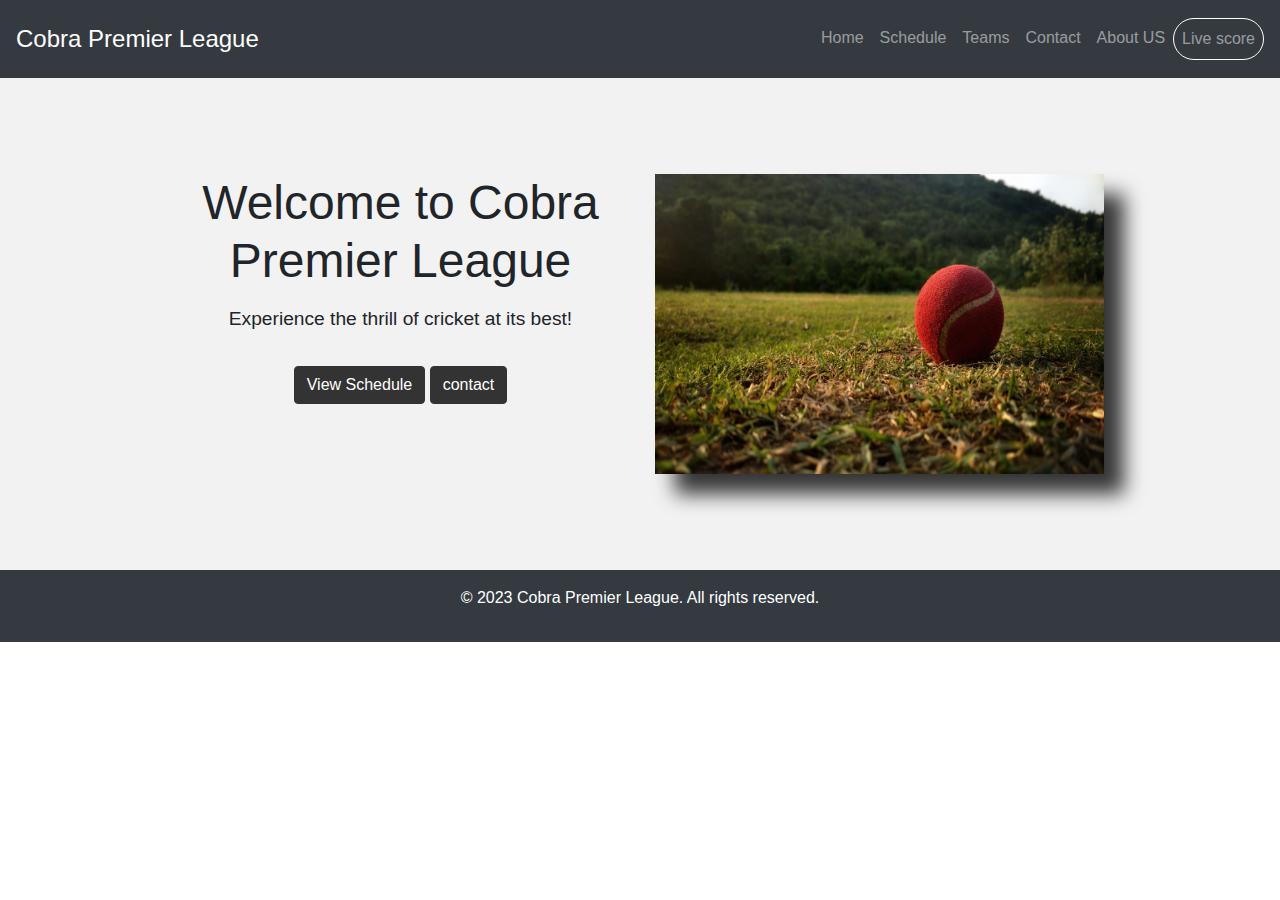
<file: index.html>
<!DOCTYPE html>
<html lang="en">
<head>
  <meta charset="UTF-8">
  <meta name="viewport" content="width=device-width, initial-scale=1.0">
  <title>Cobra Premier League - Home</title>
  <link rel="stylesheet" href="https://stackpath.bootstrapcdn.com/bootstrap/4.5.0/css/bootstrap.min.css">
  <link rel="stylesheet" href="styles.css">
  <link rel="stylesheet" href="script.js">
</head>
<body>
  <header>
    <nav class="navbar navbar-expand-lg navbar-dark bg-dark">
      <a class="navbar-brand" href="index.html">Cobra Premier League</a>
      <button class="navbar-toggler" type="button" data-toggle="collapse" data-target="#navbarNav" aria-controls="navbarNav" aria-expanded="false" aria-label="Toggle navigation">
        <span class="navbar-toggler-icon"></span>
      </button>
      <div class="collapse navbar-collapse" id="navbarNav">
        <ul class="navbar-nav ml-auto">
          <li class="nav-item">
            <a class="nav-link" href="index.html">Home</a>
          </li>
          <li class="nav-item">
            <a class="nav-link" href="schedule.html">Schedule</a>
          </li>
          <li class="nav-item">
            <a class="nav-link" href="teams.html">Teams</a>
          </li>
          <li class="nav-item">
            <a class="nav-link" href="contact.html">Contact</a>
          </li>
          <li class="nav-item">
            <a href="About.html" class="nav-link">About US</a>
          </li>
          <li class="nav-item">
            <a href="Live-Score.html" class="nav-link" id="live">Live score</a>
          </li>
        </ul>
      </div>
    </nav>
  </header>

  <section id="home">
    <div class="container">
      <div class="row">
        <div class="col-lg-6">
          <h1>Welcome to Cobra Premier League</h1>
          <p>Experience the thrill of cricket at its best!</p>
          <a href="schedule.html" class="btn btn-primary">View Schedule</a>
          <a href="contact.html" class="btn btn-primary">contact</a>

        </div>
        <div class="col-lg-6" id="img">
          <img src="index.jpg" style="height: 300px; width: 500px;" alt="Cricket Match" class="img-fluid">
        </div>
      </div>
    </div>
  </section>

  <footer class="bg-dark text-white text-center py-3">
    <p>&copy; 2023 Cobra Premier League. All rights reserved.</p>
  </footer>

  <script src="https://code.jquery.com/jquery-3.5.1.slim.min.js"></script>
  <script src="https://cdn.jsdelivr.net/npm/@popperjs/core@2.5.4/dist/umd/popper.min.js"></script>
  <script src="https://stackpath.bootstrapcdn.com/bootstrap/4.5.0/js/bootstrap.min.js"></script>
</body>
</html>
</file>
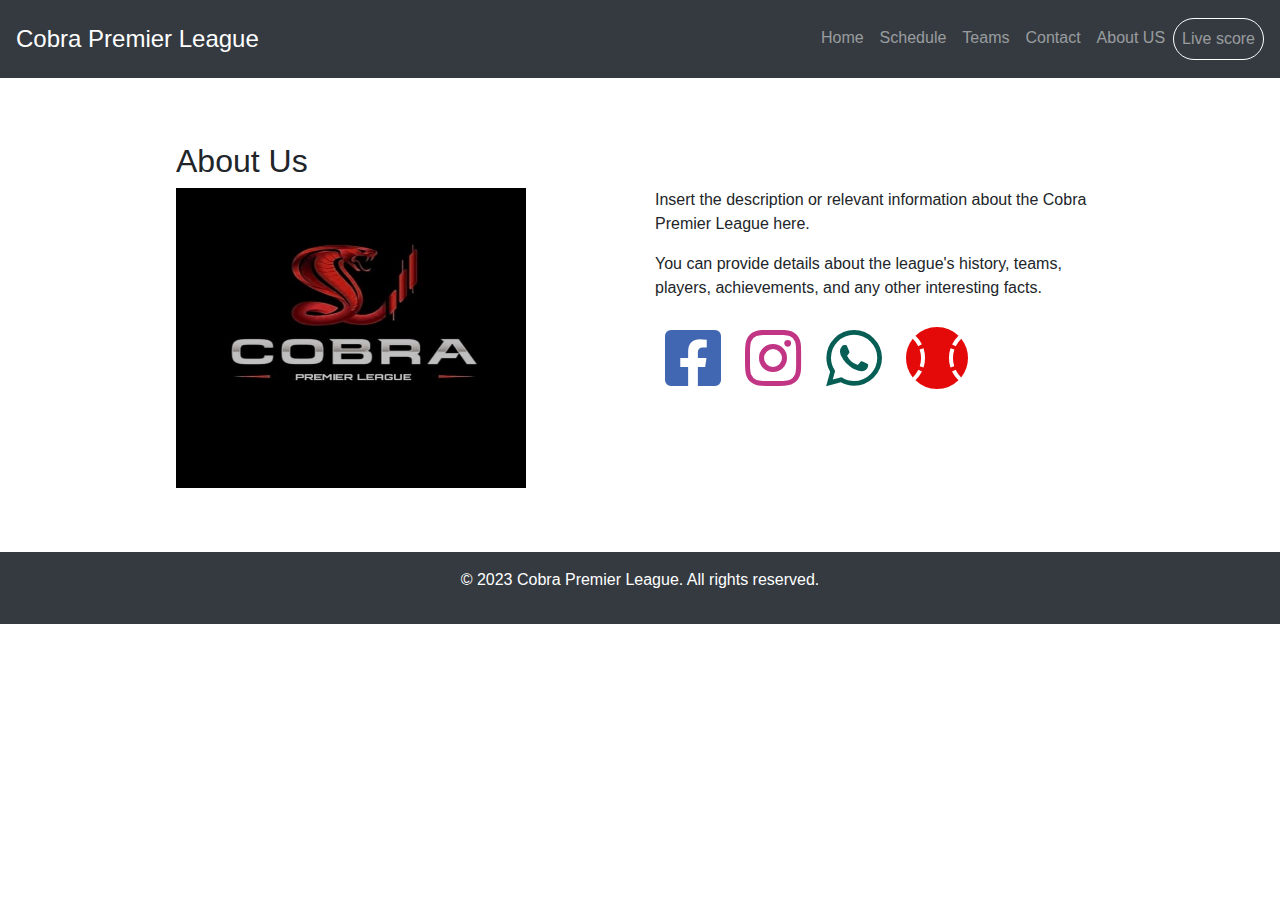
<file: about.html>
<!DOCTYPE html>
<html lang="en">
<head>
  <meta charset="UTF-8">
  <meta name="viewport" content="width=device-width, initial-scale=1.0">
  <title>Cobra Premier League - About Us</title>
  <link rel="stylesheet" href="https://stackpath.bootstrapcdn.com/bootstrap/4.5.0/css/bootstrap.min.css">
  <link rel="stylesheet" href="https://cdnjs.cloudflare.com/ajax/libs/font-awesome/5.15.3/css/all.min.css">
  <link rel="stylesheet" href="styles.css">
  <style>
    
    .social-icons a i {
      font-size: 4rem; /* Increase the icon size as desired */
      margin: 10px;
      
      transition: color 0.3s ease;
    }

    .social-icons a i:hover {
      color: #0a0909;
      margin-bottom: 10px;
    }


  </style>



  </style>
</head>
<body>
  <header>
  <nav class="navbar navbar-expand-lg navbar-dark bg-dark">
      <a class="navbar-brand" href="index.html">Cobra Premier League</a>
      <button class="navbar-toggler" type="button" data-toggle="collapse" data-target="#navbarNav" aria-controls="navbarNav" aria-expanded="false" aria-label="Toggle navigation">
        <span class="navbar-toggler-icon"></span>
      </button>
      <div class="collapse navbar-collapse" id="navbarNav">
        <ul class="navbar-nav ml-auto">
          <li class="nav-item">
            <a class="nav-link" href="index.html">Home</a>
          </li>
          <li class="nav-item">
            <a class="nav-link" href="schedule.html">Schedule</a>
          </li>
          <li class="nav-item">
            <a class="nav-link" href="teams.html">Teams</a>
          </li>
          <li class="nav-item">
            <a class="nav-link" href="contact.html">Contact</a>
          </li>
          <li class="nav-item">
            <a href="About.html" class="nav-link">About US</a>
          </li>
          <li class="nav-item">
            <a href="Live-Score.html" class="nav-link" id="live">Live score</a>
          </li>
        </ul>
      </div>
    </nav>
  </header>

  <section id="about">
    <div class="container">
      <h2>About Us</h2>
      <div class="row">
        <div class="col-md-6">
          <img src="cobra.jpg" alt="Cobra Premier League" class="img-fluid" style="height: 300px; width: 350px;">
        </div>
        <div class="col-md-6">
          <p>
            Insert the description or relevant information about the Cobra Premier League here.
          </p>
          <p>
            You can provide details about the league's history, teams, players, achievements, and any other interesting facts.
          </p>
          <div class="social-icons">
            <a href="" target="_blank"><i class="fab fa-facebook-square" style="color: #4267B2; "></i></a>
            <a href="https://instagram.com/cobra_premier_league?igshid=MzRlODBiNWFlZA==" target="_blank"><i class="fab fa-instagram" style="color: #C13584;"></i></a>
            <a href="https://chat.whatsapp.com/Fq3kYMX9ciS5ScdDucrhTf" target="_blank"><i class="fab fa-whatsapp" style="color: #075E54;"></i></a>
            <a href="https://cricheroes.in/tournament/330860/COBRA-PREMIER-LEAGUE" target="_blank"><i class="fas fa-baseball-ball" style="color: #e40a0a;"></i></a>
            

            
            
            
          </div>
        </div>
      </div>
    </div>
  </section>

  <footer class="bg-dark text-white text-center py-3">
    <p>&copy; 2023 Cobra Premier League. All rights reserved.</p>
  </footer>

  <script src="https://code.jquery.com/jquery-3.5.1.slim.min.js"></script>
  <script src="https://stackpath.bootstrapcdn.com/bootstrap/4.5.0/js/bootstrap.min.js"></script>
</body>
</html>
</file>
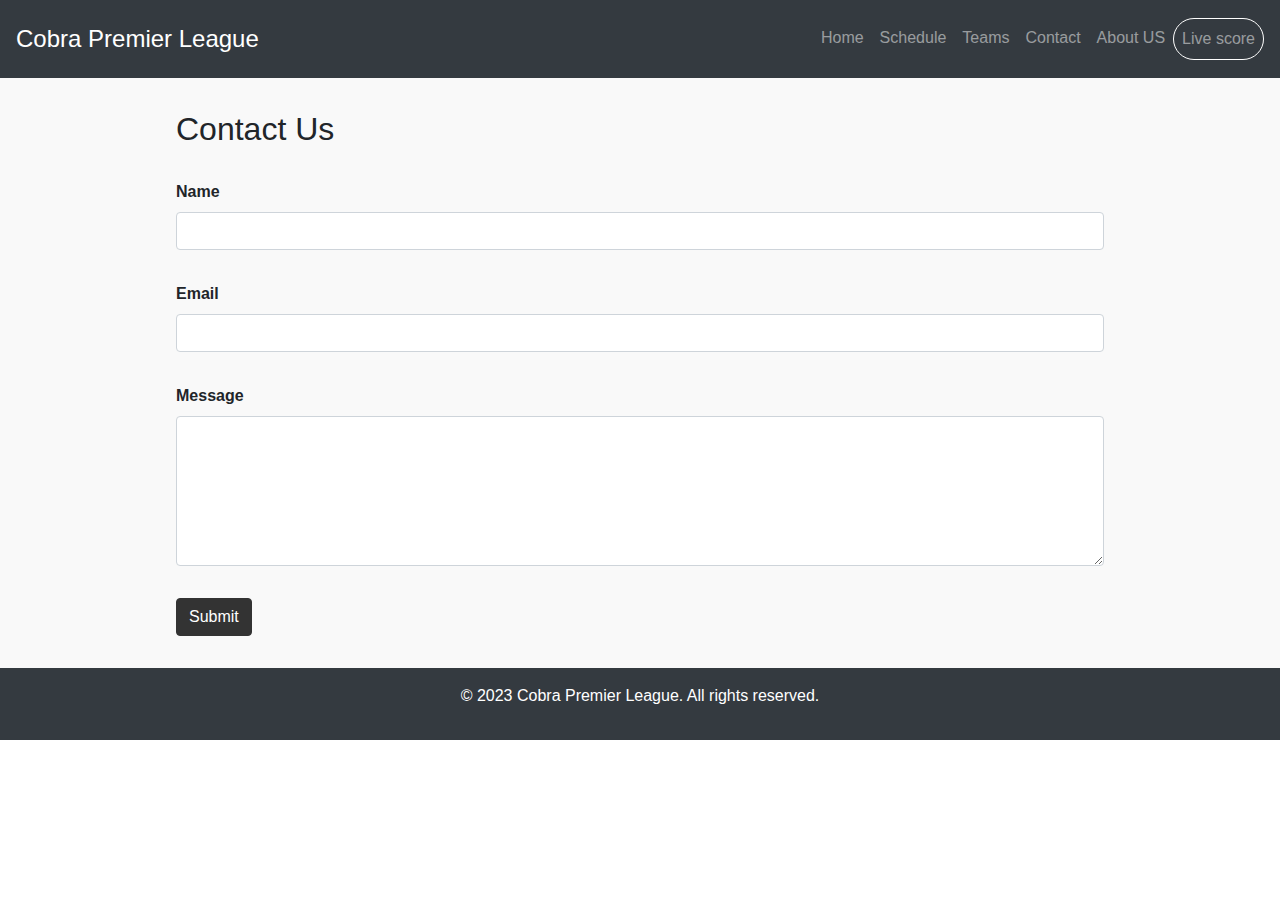
<file: contact.html>
<!DOCTYPE html>
<html lang="en">
<head>
  <meta charset="UTF-8">
  <meta name="viewport" content="width=device-width, initial-scale=1.0">
  <title>Cobra Premier League - Contact</title>
  <link rel="stylesheet" href="https://stackpath.bootstrapcdn.com/bootstrap/4.5.0/css/bootstrap.min.css">
  <link rel="stylesheet" href="styles.css">
</head>
<body>
  <header>
  <nav class="navbar navbar-expand-lg navbar-dark bg-dark">
  <a class="navbar-brand" href="index.html">Cobra Premier League</a>
  <button class="navbar-toggler" type="button" data-toggle="collapse" data-target="#navbarNav" aria-controls="navbarNav" aria-expanded="false" aria-label="Toggle navigation">
    <span class="navbar-toggler-icon"></span>
  </button>
  <div class="collapse navbar-collapse" id="navbarNav">
    <ul class="navbar-nav ml-auto">
      <li class="nav-item">
        <a class="nav-link" href="index.html">Home</a>
      </li>
      <li class="nav-item">
        <a class="nav-link" href="schedule.html">Schedule</a>
      </li>
      <li class="nav-item">
        <a class="nav-link" href="teams.html">Teams</a>
      </li>
      <li class="nav-item">
        <a class="nav-link" href="contact.html">Contact</a>
      </li>
      <li class="nav-item">
        <a href="About.html" class="nav-link">About US</a>
      </li>
      <li class="nav-item">
        <a href="Live-Score.html" class="nav-link" id="live">Live score</a>
      </li>
    </ul>
  </div>
</nav>
</header>

  <section id="contact">
    <div class="container">
      <h2>Contact Us</h2>
      <form id="contactForm" name="contactForm" method="POST" action="#">
        <div class="form-group">
          <label for="name">Name</label>
          <input type="text" class="form-control" id="name" name="name" required>
        </div>
        <div class="form-group">
          <label for="email">Email</label>
          <input type="email" class="form-control" id="email" name="email" required>
        </div>
        <div class="form-group">
          <label for="message">Message</label>
          <textarea class="form-control" id="message" name="message" rows="5" required></textarea>
        </div>
        <button type="submit" class="btn btn-primary">Submit</button>
      </form>
    </div>
  </section>

  <footer class="bg-dark text-white text-center py-3">
    <p>&copy; 2023 Cobra Premier League. All rights reserved.</p>
  </footer>

  <script src="https://code.jquery.com/jquery-3.5.1.slim.min.js"></script>
  <script src="script.js"></script>
  
</body>
</html>
</file>
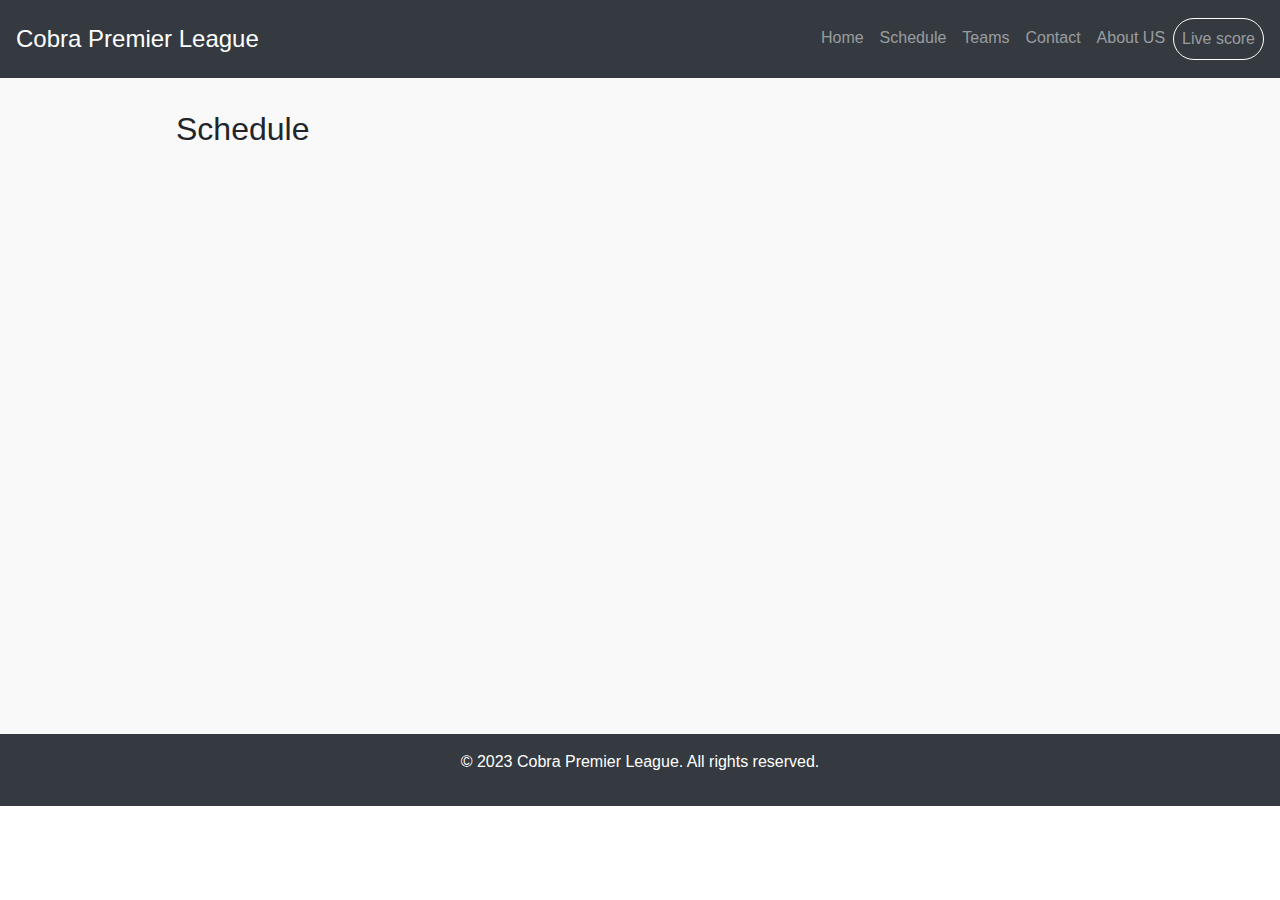
<file: schedule.html>
<!DOCTYPE html>
<html lang="en">
<head>
  <meta charset="UTF-8">
  <meta name="viewport" content="width=device-width, initial-scale=1.0">
  <title>Cobra Premier League - Schedule</title>
  <link rel="stylesheet" href="https://stackpath.bootstrapcdn.com/bootstrap/4.5.0/css/bootstrap.min.css">
  <link rel="stylesheet" href="styles.css">
</head>
<body>
  <header>
 <nav class="navbar navbar-expand-lg navbar-dark bg-dark">
      <a class="navbar-brand" href="index.html">Cobra Premier League</a>
      <button class="navbar-toggler" type="button" data-toggle="collapse" data-target="#navbarNav" aria-controls="navbarNav" aria-expanded="false" aria-label="Toggle navigation">
        <span class="navbar-toggler-icon"></span>
      </button>
      <div class="collapse navbar-collapse" id="navbarNav">
        <ul class="navbar-nav ml-auto">
          <li class="nav-item">
            <a class="nav-link" href="index.html">Home</a>
          </li>
          <li class="nav-item">
            <a class="nav-link" href="schedule.html">Schedule</a>
          </li>
          <li class="nav-item">
            <a class="nav-link" href="teams.html">Teams</a>
          </li>
          <li class="nav-item">
            <a class="nav-link" href="contact.html">Contact</a>
          </li>
          <li class="nav-item">
            <a href="About.html" class="nav-link">About US</a>
          </li>
          <li class="nav-item">
            <a href="Live-Score.html" class="nav-link" id="live">Live score</a>
          </li>
        </ul>
      </div>
    </nav>
  </header>

  <section id="schedule">
    <div class="container">
      <h2>Schedule</h2>
      <div class="embed-responsive embed-responsive-16by9">
        <iframe class="embed-responsive-item" src="https://cricheroes.in/tournament/330860/COBRA-PREMIER-LEAGUE"></iframe>
      </div>
    </div>
  </section>

  <footer class="bg-dark text-white text-center py-3">
    <p>&copy; 2023 Cobra Premier League. All rights reserved.</p>
  </footer>

  <script src="https://code.jquery.com/jquery-3.5.1.slim.min.js"></script>
  <script src="https://cdn.jsdelivr.net/npm/@popperjs/core@2.5.4/dist/umd/popper.min.js"></script>
  <script src="https://stackpath.bootstrapcdn.com/bootstrap/4.5.0/js/bootstrap.min.js"></script>
</body>
</html>
</file>
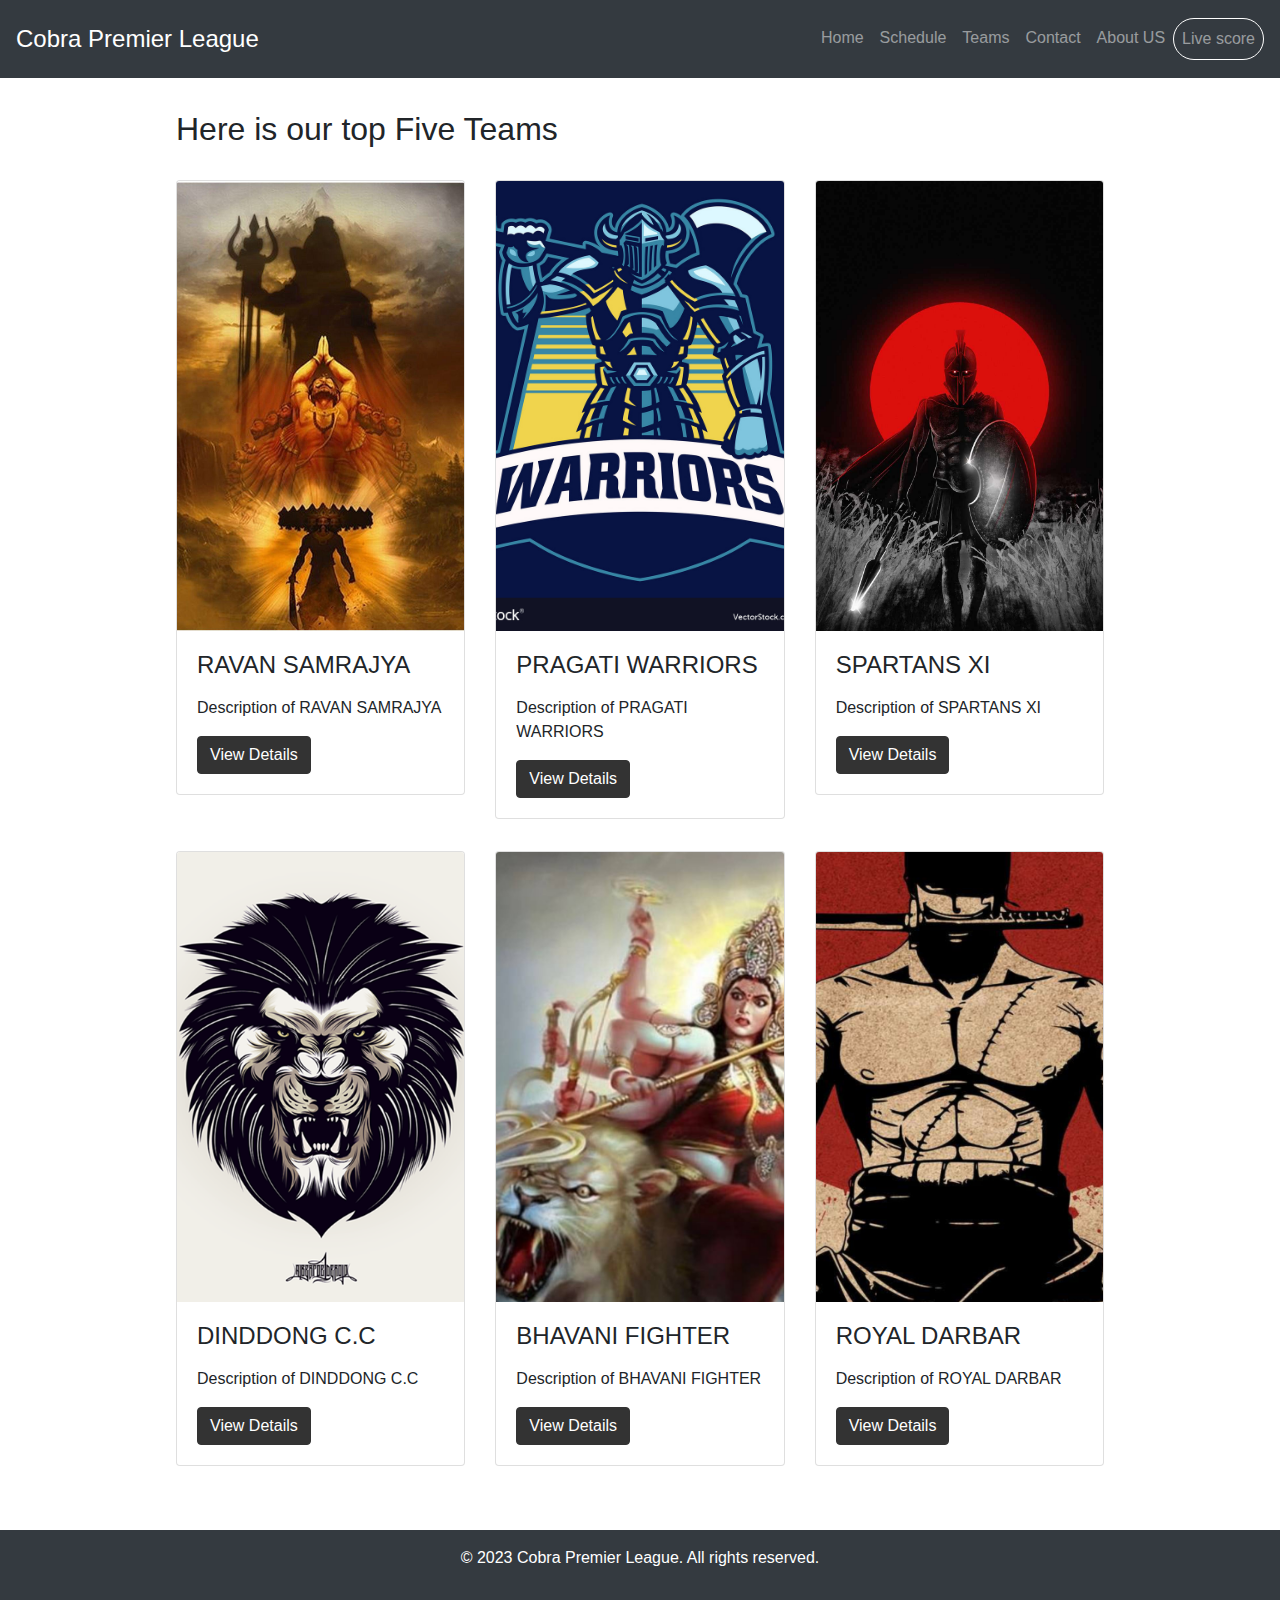
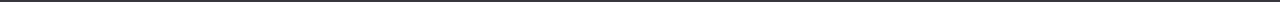
<file: teams.html>
<!DOCTYPE html>
<html lang="en">
<head>
  <meta charset="UTF-8">
  <meta name="viewport" content="width=device-width, initial-scale=1.0">
  <title>Cobra Premier League - Teams</title>
  <link rel="stylesheet" href="https://stackpath.bootstrapcdn.com/bootstrap/4.5.0/css/bootstrap.min.css">
  <link rel="stylesheet" href="styles.css">
</head>
<body>
  <header>
    <nav class="navbar navbar-expand-lg navbar-dark bg-dark">
      <a class="navbar-brand" href="index.html">Cobra Premier League</a>
      <button class="navbar-toggler" type="button" data-toggle="collapse" data-target="#navbarNav" aria-controls="navbarNav" aria-expanded="false" aria-label="Toggle navigation">
        <span class="navbar-toggler-icon"></span>
      </button>
      <div class="collapse navbar-collapse" id="navbarNav">
        <ul class="navbar-nav ml-auto">
          <li class="nav-item">
            <a class="nav-link" href="index.html">Home</a>
          </li>
          <li class="nav-item">
            <a class="nav-link" href="schedule.html">Schedule</a>
          </li>
          <li class="nav-item">
            <a class="nav-link" href="teams.html">Teams</a>
          </li>
          <li class="nav-item">
            <a class="nav-link" href="contact.html">Contact</a>
          </li>
          <li class="nav-item">
            <a href="About.html" class="nav-link">About US</a>
          </li>
          <li class="nav-item">
            <a href="Live-Score.html" class="nav-link" id="live">Live score</a>
          </li>
        </ul>
      </div>
    </nav>
  </header>

  <section id="teams">
    <div class="container">
      <h2>Here is our top Five Teams</h2>
      <div class="row">
        <div class="col-lg-4 col-md-6">
          <div class="card">
            <img src="ravan.jpg" class="card-img-top" alt="Team 1">
            <div class="card-body">
              <h5 class="card-title">RAVAN SAMRAJYA</h5>
              <p class="card-text">Description of RAVAN SAMRAJYA</p>
              <a href="https://cricheroes.in/team-profile/2624371/S15-RAVAN-SAMRAJYA" class="btn btn-primary">View Details</a>
            </div>
            </div>
          
        </div>
        <div class="col-lg-4 col-md-6">
          <div class="card">
            <img src="pragati.jpg" class="card-img-top" alt="Team 2">
            <div class="card-body">
              <h5 class="card-title">PRAGATI WARRIORS</h5>
              <p class="card-text">Description of PRAGATI WARRIORS</p>
              <a href="https://cricheroes.in/team-profile/2109362/PRAGATI-WARRIORS" class="btn btn-primary">View Details</a>
            </div>
          </div>
        </div>
        <div class="col-lg-4 col-md-6">
            <div class="card">
              <img src="sparton.png" class="card-img-top" alt="Team 2">
              <div class="card-body">
                <h5 class="card-title">SPARTANS XI</h5>
                <p class="card-text">Description of SPARTANS XI</p>
                <a href="https://cricheroes.in/team-profile/2394098/S10-(-SPARTONS-XI)" class="btn btn-primary">View Details</a>
              </div>
            </div>
          </div>
          <div class="col-lg-4 col-md-6">
            <div class="card">
              <img src="dingdong.png" class="card-img-top" alt="Team 2">
              <div class="card-body">
                <h5 class="card-title">DINDDONG C.C</h5>
                <p class="card-text">Description of DINDDONG C.C</p>
                <a href="https://cricheroes.in/team-profile/2581760/S14-DINGDONG-C.-C" class="btn btn-primary">View Details</a>
              </div>
            </div>
          </div>
          <div class="col-lg-4 col-md-6">
            <div class="card">
              <img src="Bhavani.jpg" class="card-img-top" alt="Team 2">
              <div class="card-body">
                <h5 class="card-title">BHAVANI FIGHTER</h5>
                <p class="card-text">Description of BHAVANI FIGHTER</p>
                <a href="https://cricheroes.in/team-profile/2028181/BHAVANI-FIGHTER-LASUR-STATION" class="btn btn-primary">View Details</a>
              </div>
            </div>
          </div>
          <div class="col-lg-4 col-md-6">
            <div class="card">
              <img src="darbar.jpg" class="card-img-top" alt="Team 2">
              <div class="card-body">
                <h5 class="card-title">ROYAL DARBAR</h5>
                <p class="card-text">Description of ROYAL DARBAR</p>
                <a href="https://cricheroes.in/team-profile/1992917/ROYAL-DARBAR-LASUR" class="btn btn-primary">View Details</a>
              </div>
            </div>
          </div>
        
      </div>
    </div>
  </section>

  <footer class="bg-dark text-white text-center py-3">
    <p>&copy; 2023 Cobra Premier League. All rights reserved.</p>
  </footer>

  <script src="https://code.jquery.com/jquery-3.5.1.slim.min.js"></script>
  <script src="https://cdn.jsdelivr.net/npm/@popperjs/core@2.5.4/dist/umd/popper.min.js"></script>
  <script src="https://stackpath.bootstrapcdn.com/bootstrap/4.5.0/js/bootstrap.min.js"></script>
</body>
</html>
</file>
<file: styles.css>
/* Common Styles */
body {
    font-family: Arial, sans-serif;
    margin: 0;
    padding: 0;
  }
  
  header {
    background-color: #333;
  }
  
  .navbar {
    padding: 1rem;
  }
  
  .navbar-brand {
    font-size: 1.5rem;
  }
  
  section {
    padding: 4rem 0;
  }
  
  .container {
    max-width: 960px;
    margin: 0 auto;
    padding: 0 1rem;
  }
  
  footer {
    background-color: #333;
    color: #fff;
    padding: 1rem;
  }
  
  /* Index Page Styles */
  #home {
    background-color: #f2f2f2;
    text-align: center;
    padding: 6rem 0;
  }
  
  #home h1 {
    font-size: 3rem;
    margin-bottom: 1rem;
  }
  #live{
    
      border: 1px solid white;
      border-radius: 50px;
      
  
  }
  
  #home p {
    font-size: 1.2rem;
    margin-bottom: 2rem;
  }
  #img{
    filter: drop-shadow(20px 20px 10px rgb(52, 53, 52));

  }
  
  /* Schedule Page Styles */
  #schedule {
    background-color: #f9f9f9;
    padding: 2rem 0;
  }
  
  #schedule h2 {
    font-size: 2rem;
    margin-bottom: 2rem;
  }
  
  .table {
    width: 100%;
    margin-bottom: 2rem;
    background-color: #fff;
    border: 1px solid #ccc;
    border-collapse: collapse;
  }
  
  .table th, .table td {
    padding: 1rem;
    text-align: left;
    border-bottom: 1px solid #ccc;
  }
  
  /* Teams Page Styles */
  #teams {
    padding: 2rem 0;
  }
  
  #teams h2 {
    font-size: 2rem;
    margin-bottom: 2rem;
  }
  
  .card {
    margin-bottom: 2rem;
  }
  
  .card-img-top {
    height: 50vh;
    object-fit: cover;
  }
  
  .card-title {
    font-size: 1.5rem;
    margin-bottom: 1rem;
  }
  
  .card-text {
    margin-bottom: 1rem;
  }
  
  /* Contact Page Styles */
  #contact {
    background-color: #f9f9f9;
    padding: 2rem 0;
  }
  
  #contact h2 {
    font-size: 2rem;
    margin-bottom: 2rem;
  }
  
  .form-group {
    margin-bottom: 2rem;
  }
  
  label {
    font-weight: bold;
  }
  
  textarea {
    resize: vertical;
    min-height: 150px;
  }
  
  .btn-primary {
    background-color: #333;
    border-color: #333;
    
  }
  
  .btn-primary:hover {
    background-color: #111;
    border-color: #111;
  }
</file>
